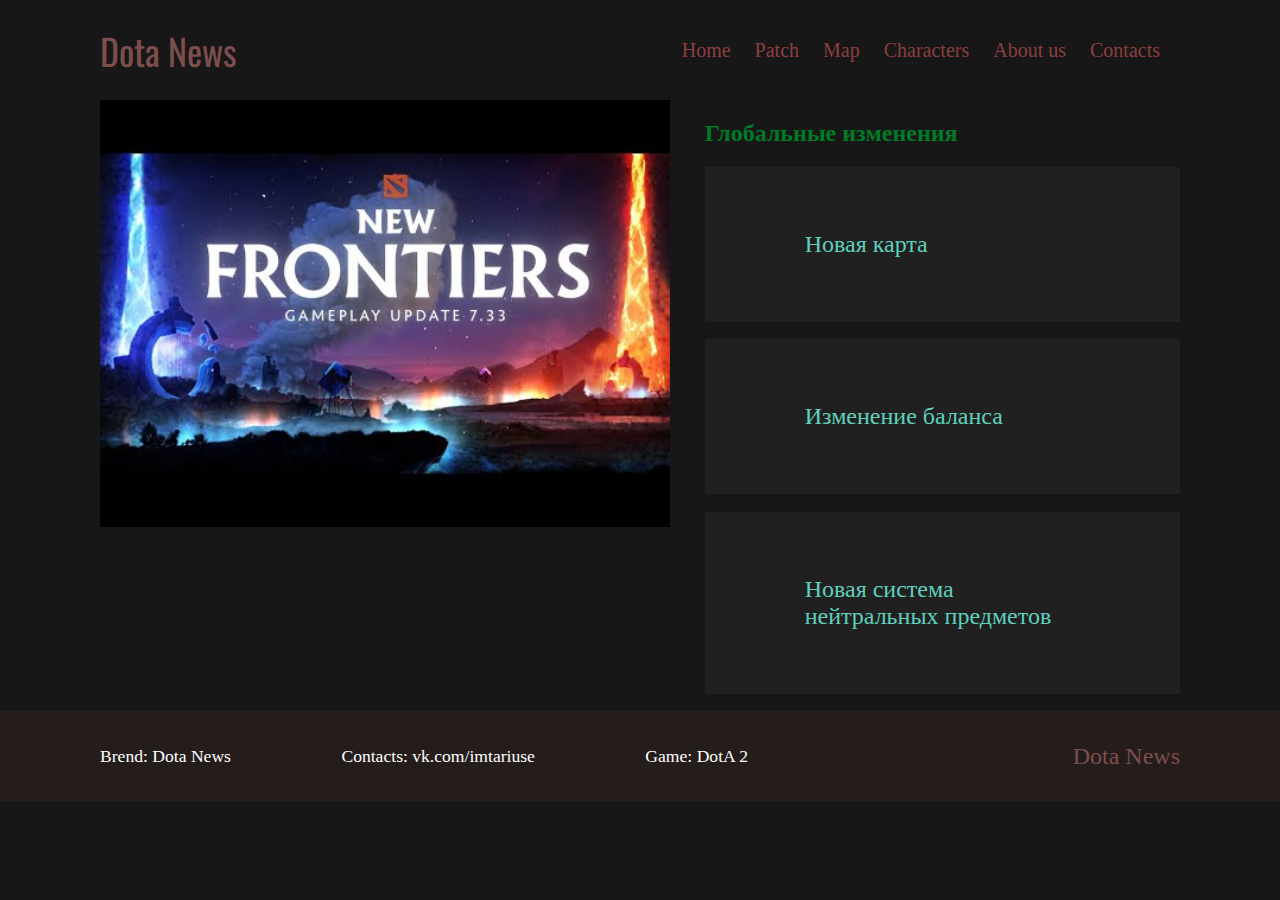
<file: index.html>
<!DOCTYPE html>
<html lang="en">
<head>
    <meta charset="UTF-8">
    <meta http-equiv="X-UA-Compatible" content="IE=edge">
    <meta name="viewport" content="width=device-width, initial-scale=1.0">
    <meta name="yandex-verification" content="d54c24bbcf5792ed" />
    <title>Dota-News</title>
    <link rel="stylesheet" href="style.css">
</head>
<body>
    <header>
        <div class="logo">Dota News</div>
        <nav>
            <a href='#'>Home</a>
            <a href='#'>Patch</a>
            <a href='#'>Map</a>
            <a href='#'>Characters</a>
            <a href='#'>About us</a>
            <a href='#'>Contacts</a>
        </nav>
    </header>
    <main>
        <article class="home1">
            <div class="text">
                <h2 id=change>Глобальные изменения</h2>
                <article>
                    <p>Новая карта</p>
                </article>
                <article>
                    <p>Изменение баланса</p>
                </article>
                <article>
                    <p>Новая система нейтральных предметов</p>
                </article>
            </div>
            <div class="ban">
                <img src='patch733.jpg' alt="7.33">
            </div>
        </article>
    </main>
    <footer>
        <div class="footer1">
            <p id="1foot">
                Brend: Dota News
            </p>
            <p id="2foot">
                Contacts: vk.com/imtariuse
            </p>
            <p id="3foot">
                Game: DotA 2
            </p>
        </div>
        <div class="footer2">
            <p id="4foot">
                Dota News
            </p>
        </div>
    </footer>
</body>
</html>
</file>
<file: style.css>
@import url('https://fonts.googleapis.com/css2?family=Oswald:wght@200&display=swap');
body{
    margin:0;
    font-family:'oswald' sans-serif;
    background-color:#171717;
    color:white;
}

header{
    width: calc(100% - 200px);
    height:100px;
    display:flex;
    align-items: center;
    padding: 0 100px;
    justify-content: space-between;

}

header a{
    margin-right: 20px;
    font-weight:400;
    font-size:20px;
    color:#8C3F3F;
    text-decoration: none;
}

.logo{
    font-family:Oswald;
    font-size:36px;
}

.home1 {
    display:flex;
    flex-direction: row-reverse;
    justify-content:space-between;
}

.text>article {
    padding:40px 100px;
    font-size:24px;
    background: rgba(217, 217, 217, 0.05);
    margin:17.5px 0;
}

main {
    width: calc(100% - 200px);
    padding: 0 100px;
}

main>article{
    width: 100%;
    color:#5ED0BD;


}

.ban {
    width: calc(70% - 35px);
    margin-right: 35px;
}
.ban img{
    display: inline-block;
    width: 100%;
    object-fit: contain;
}


.logo {
    color:#7D4E4E;
}

#change {
    color:#007B25;
}

footer {
    background-color: #251D1B;
    width:calc(100% - 200px);
    height:50px;
    padding:20px 100px;
    display:flex;
    flex-direction: row;
    justify-content: space-between;
    align-items: center;
}

.footer1 {
    display:flex;
    font-size:40;
    padding-left: 21px 23px;
    justify-content: space-between;
    flex-direction: row;
    width: 60%;
    font-size:110%;
}


.footer2 {
    font-size:150%;
    color:#7D4E4E;

}
</file>
